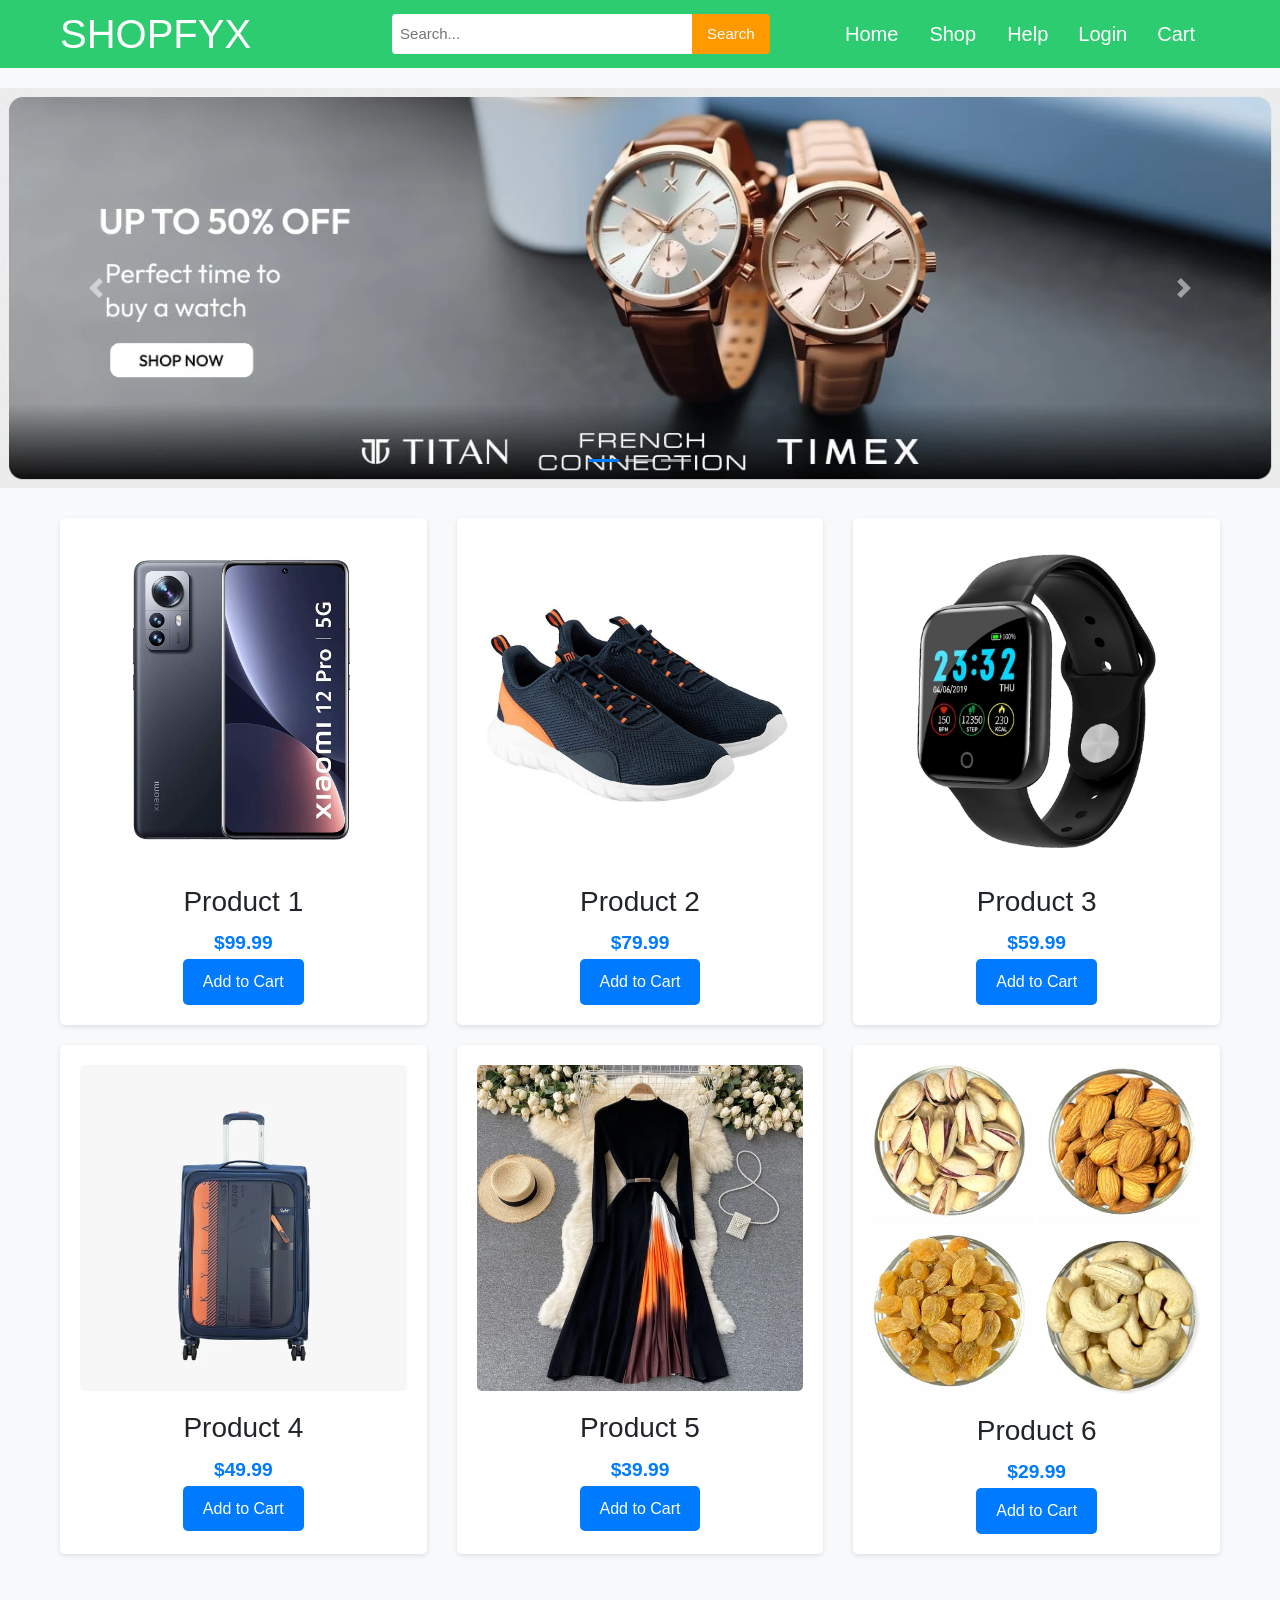
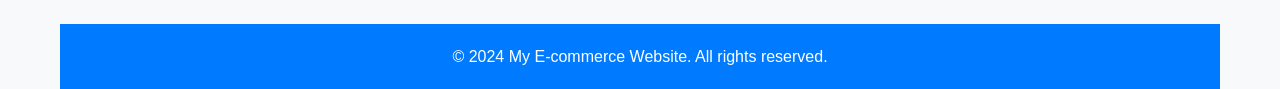
<file: index.html>
<!DOCTYPE html>
<html lang="en">
<head>
    <meta charset="UTF-8">
    <meta name="viewport" content="width=device-width, initial-scale=1.0">
    <title>My E-commerce Website</title>
    <link href="https://stackpath.bootstrapcdn.com/bootstrap/4.5.2/css/bootstrap.min.css" rel="stylesheet">
    <script src="https://code.jquery.com/jquery-3.5.1.slim.min.js"></script>
    <script src="https://cdn.jsdelivr.net/npm/@popperjs/core@2.5.4/dist/umd/popper.min.js"></script>
    <script src="https://stackpath.bootstrapcdn.com/bootstrap/4.5.2/js/bootstrap.min.js"></script>
    <style>
	*{
    margin: 0;
    padding: 0;
}
body {
            font-family: Arial, sans-serif;
            line-height: 1.6;
            font-size: 16px;
            background-color: #f8f9fa;
        }
        .container {
            max-width: 1200px;
            margin: 0 auto;
            padding: 0 20px;
        }

        header {
            background-color: #2ECC71;
            color: #ffffff;
            padding: 10px 0;
            display: flex;
            justify-content: space-between;
            align-items: center;
        }

        header h1 {
            margin: 0;
            font-size: 40px;
            margin-right: auto;
        }

        nav ul {
            list-style: none;
            display: flex;
            margin: 0;
            justify-content: center; /* Center the items horizontally */
            align-items: center; /* Center the items vertically */
        }

        nav ul li {
            margin-right: 20px;
            position: relative;
        }

        nav ul li a {
            color: #ffffff;
            text-decoration: none;
            padding: 5px;
            border-radius: 5px;
        }

        nav ul li a:hover {
            background-color: #ffffff;
            color: #007bff;
            text-decoration: none;
        }

        nav ul li ul {
            display: none;
            position: absolute;
            top: 100%;
            left: 0;
            background-color: #ffffff;
            padding: 10px;
            border: 1px solid #dddddd;
            border-radius: 5px;
            box-shadow: 0 2px 5px rgba(0, 0, 0, 0.1);
        }

        nav ul li:hover ul {
            display: block;
        }

        nav ul li ul li {
            margin: 0;
        }

        nav ul li ul li a {
            padding: 5px 10px;            
        }

        li:nth-child(n){
            font-size: 20px;
        }

        .search-bar {
            display: flex;
            align-items: center;
            margin: 0 auto; /* Center the search bar horizontally */
        }

        .search-bar input[type="text"] {
            padding: 8px;
            border: none;
            border-radius: 4px 0 0 4px;
            width: 300px;
        }

        .search-bar button {
            padding: 8px 15px;
            background-color: #FF9900;
            color: #ffffff;
            border: none;
            border-radius: 0 4px 4px 0;
            cursor: pointer;
        }
           
        .dropbtn {
          background-color: #2ECC71;
          color: white;
          padding: 16px;
          font-size: 16px;
          border: none;
          cursor: pointer;
        }
        
        .dropdown {
          position: relative;
          display: inline-block;
        }
        
        .dropdown-content {
          display: none;
          position: absolute;
          background-color: #f9f9f9;
          border-radius: 15px;
          min-width: 160px;
          box-shadow: 0px 8px 16px 0px rgba(0,0,0,0.2);
          z-index: 1;
        }
        
        .dropdown-content a {
          color: black;
          padding: 12px 16px;
          text-decoration: none;
          display: block;
        }
        
        .dropdown-content a:hover {background-color: #f1f1f1}
        
        .dropdown:hover .dropdown-content {
          display: block;
        }
        
        .dropdown:hover .dropbtn { 
            border-radius: 5px;
        background-color: white;
        color: blue;
        }
        .carousel {
            margin-top: 20px;
        }

        .carousel-indicators li {
            background-color: #ffffff;
        }

        .carousel-indicators li.active {
            background-color: #007bff;
        }

       
        .carousel-inner img {
            object-fit:cover;
            width: 100%;
            height: 400px;
        }

        .product-container {
            display: flex;
            flex-wrap: wrap;
            justify-content: space-between;
            margin-top: 30px;
        }

        .product {
            width: calc(33.333% - 20px);
            background-color: #ffffff;
            border-radius: 5px;
            box-shadow: 0 2px 5px rgba(0, 0, 0, 0.1);
            padding: 20px;
            margin-bottom: 20px;
            text-align: center;
        }

        .product img {
            width: 100%;
            margin-bottom: 20px;
            border-radius: 5px;
        }

        .product h3 {
            margin: 0 0 10px;
        }

        .product p {
            margin: 0;
            font-size: 1.2rem;
            font-weight: bold;
            color: #007bff;
        }

        .product button {
            background-color: #007bff;
            color: #ffffff;
            padding: 10px 20px;
            border: none;
            border-radius: 5px;
            cursor: pointer;
        }

        .product button:hover {
            background-color: #0069d9;
        }
           
        footer {
            background-color: #007bff;
            color: #ffffff;
            padding: 20px 0;
            text-align: center;
            margin-top: 50px;
        }

        footer p {
            margin-bottom: 0;
        }
    
	</style>
</head>
<body>
<header>
    <div class="container">
        <nav>
            <ul>
                <h1>SHOPFYX</h1>
                
                <li class="search-bar">  <!-- Added class to center the search bar -->
                    <input style="font-size: 15px;" type="text" placeholder="Search..." >
                    <button style="font-size: 15px;">Search</button>
                
                </li>
				<li><a href="#">Home</a></li>
                <li>
                    <div class="dropdown">
                        <button class="dropbtn" style="font-size: 20px; padding: 3px 6px;">Shop</button>
                        <div class="dropdown-content">
                        <a href="indx3.php">Mobiles</a>
                        <a href="indx1.php">Groceries</a>
                        <a href="indx4.php">Shoes</a>
                        <a href="indx5.php">Watches</a>
                        <a href="indx2.php">Clothes</a>
                        <a href="indx.php">Bags</a>
                        </div>
                      </div>
                    </li>
    
                <li><a href="faq.html">Help</a></li>
                <li><a href="login2.php">Login</a></li>
                <li><a href="cart.php" id="cart">Cart</a></li> <!-- Added Cart option -->
            </ul>
        </nav>
    </div>
</header>

<div id="carouselExampleIndicators" class="carousel slide" data-ride="carousel">
    <ol class="carousel-indicators">
        <li data-target="#carouselExampleIndicators" data-slide-to="0" class="active"></li>
        <li data-target="#carouselExampleIndicators" data-slide-to="1"></li>
        <li data-target="#carouselExampleIndicators" data-slide-to="2"></li>
    </ol>
    <div class="carousel-inner">
        <div class="carousel-item active">
            <img class="d-block w-100" src="port4.jpeg" alt="First slide">
        </div>
        <div class="carousel-item">
            <img class="d-block w-100" src="hello.jpeg" alt="Second slide">
        </div>
        <div class="carousel-item">
            <img class="d-block w-100" src="port3.jpeg" alt="Third slide">
        </div>
    </div>
    <a class="carousel-control-prev" href="#carouselExampleIndicators" role="button" data-slide="prev">
        <span class="carousel-control-prev-icon" aria-hidden="true"></span>
        <span class="sr-only">Previous</span>
    </a>
    <a class="carousel-control-next" href="#carouselExampleIndicators" role="button" data-slide="next">
        <span class="carousel-control-next-icon" aria-hidden="true"></span>
        <span class="sr-only">Next</span>
    </a>
</div>

<div class="container">

    <div class="product-container">
        <div class="product">
            <img src="phone.jpeg" alt="Product 1">
            <h3>Product 1</h3>
            <p>$99.99</p>
            <button>Add to Cart</button>
        </div>
          <div class="product">
            <img src="shoe.jpeg" alt="Product 2">
            <h3>Product 2</h3>
            <p>$79.99</p>
            <button>Add to Cart</button>
        </div>
        <div class="product">
            <img src="watch.jpeg" alt="Product 3">
            <h3>Product 3</h3>
            <p>$59.99</p>
            <button>Add to Cart</button>
        </div>
        <div class="product">
            <img src="bag.jpeg" alt="Product 4">
            <h3>Product 4</h3>
            <p>$49.99</p>
            <button>Add to Cart</button>
        </div>
        <div class="product">
            <img src="dress.jpeg" alt="Product 5">
            <h3>Product 5</h3>
            <p>$39.99</p>
            <button>Add to Cart</button>
        </div>
        <div class="product">
            <img src="gro.jpeg" alt="Product 6">
            <h3>Product 6</h3>
            <p>$29.99</p>
            <button>Add to Cart</button>
        </div>
    </div>
     <script>

     </script>

<footer>
    <div class="container">
        <p>&copy; 2024 My E-commerce Website. All rights reserved.</p>
    </div>
</footer>

</body>
</html>
</file>
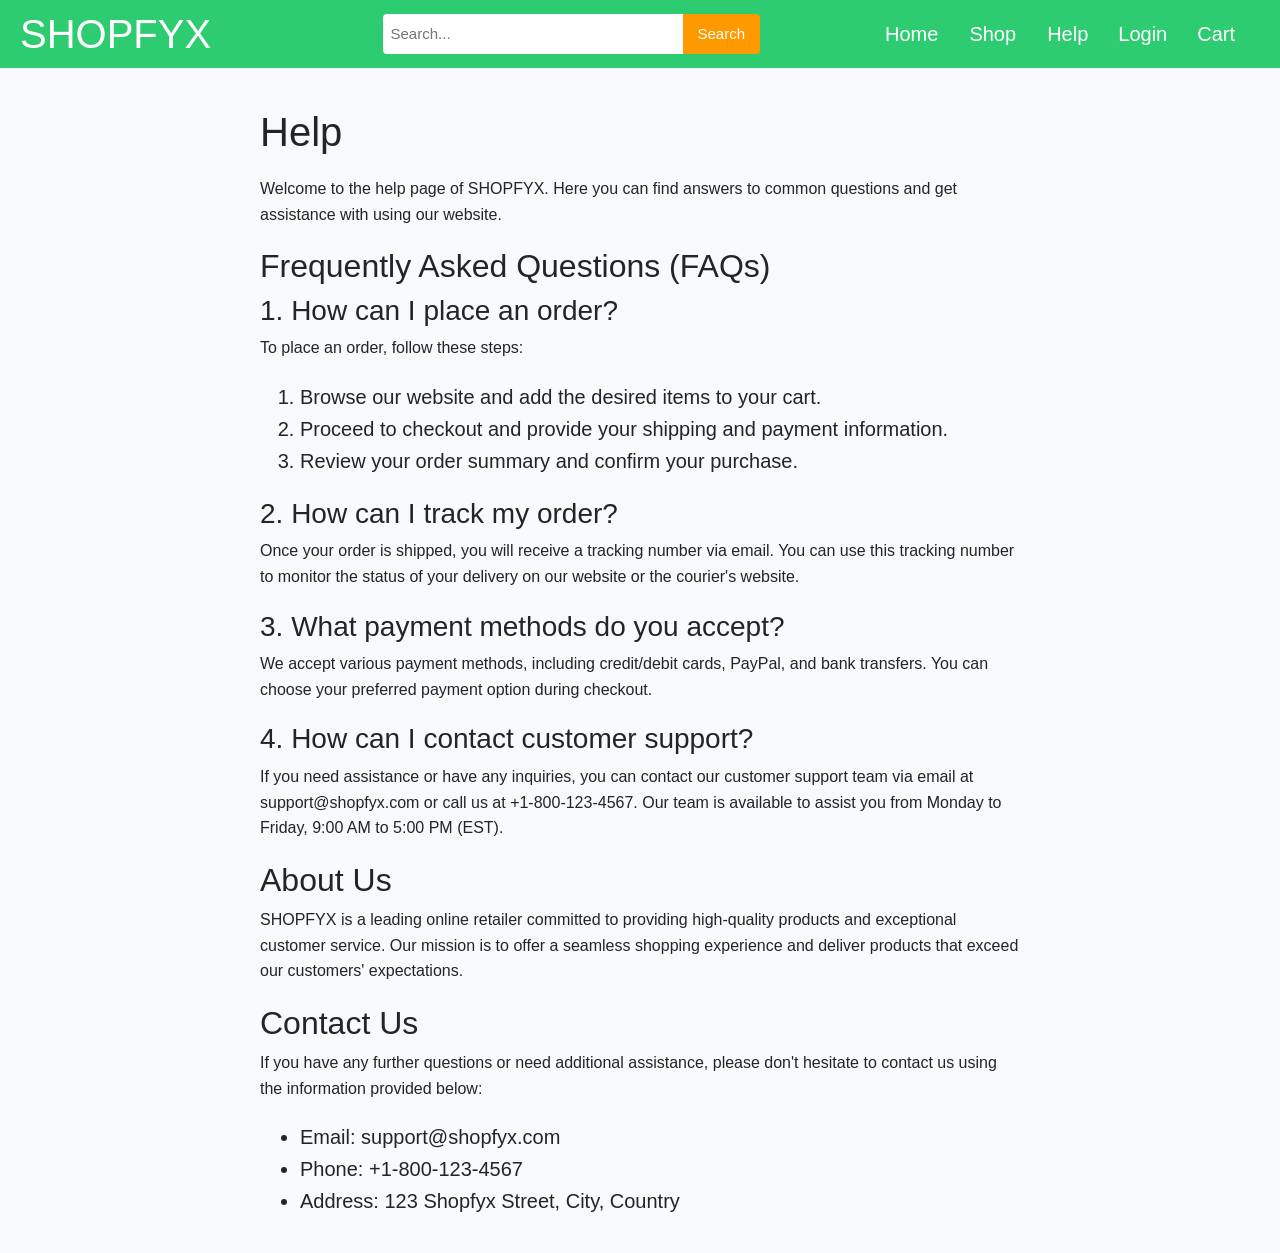
<file: faq.html>
<!DOCTYPE html>
<html lang="en">
<head>
    <meta charset="UTF-8">
    <meta name="viewport" content="width=device-width, initial-scale=1.0">
    <title>Help - SHOPFYX</title>
    <link href="https://stackpath.bootstrapcdn.com/bootstrap/4.5.2/css/bootstrap.min.css" rel="stylesheet">
    <style>
        body {
            font-family: Arial, sans-serif;
            line-height: 1.6;
            font-size: 16px;
            background-color: #f8f9fa;
            padding-top: 0; /* Removed padding top */
        }
        .container {
            max-width: 800px;
            margin: 0 auto;
            padding: 20px; /* Added padding to center content */
        }
        h1 {
            margin-bottom: 20px;
        }
        p {
            margin-bottom: 20px;
        }
        header {
            background-color: #2ECC71;
            color: #ffffff;
            padding: 10px 20px;
            display: flex;
            justify-content: space-between; /* Adjusted alignment */
            align-items: center;
            margin-bottom: 20px; /* Added margin bottom */
        }
        header h1 {
            margin: 0;
            font-size: 40px;
        }
        nav ul {
            list-style: none;
            display: flex;
            margin: 0;
            justify-content: center; /* Center the items horizontally */
            align-items: center; /* Center the items vertically */
        }
        nav ul li {
            margin-right: 20px;
            position: relative;
        }
        nav ul li a {
            color: #ffffff;
            text-decoration: none;
            padding: 5px;
            border-radius: 5px;
        }
        nav ul li a:hover {
            background-color: #ffffff;
            color: #007bff;
            text-decoration: none;
        }
        nav ul li ul {
            display: none;
            position: absolute;
            top: 100%;
            left: 0;
            background-color: #ffffff;
            padding: 10px;
            border: 1px solid #dddddd;
            border-radius: 5px;
            box-shadow: 0 2px 5px rgba(0, 0, 0, 0.1);
        }
        nav ul li:hover ul {
            display: block;
        }
        nav ul li ul li {
            margin: 0;
        }
        nav ul li ul li a {
            padding: 5px 10px;            
        }
        li:nth-child(n){
            font-size: 20px;
        }
        .search-bar {
            display: flex;
            align-items: center;
            justify-content: center; /* Center the search bar horizontally */
			margin-right:120px;
        }
        .search-bar input[type="text"] {
            padding: 8px;
            border: none;
            border-radius: 4px 0 0 4px;
            width: 300px;
        }
        .search-bar button {
            padding: 8px 15px;
            background-color: #FF9900;
            color: #ffffff;
            border: none;
            border-radius: 0 4px 4px 0;
            cursor: pointer;
        }
        .dropbtn {
          background-color: #2ECC71;
          color: white;
          padding: 16px;
          font-size: 16px;
          border: none;
          cursor: pointer;
        }
        .dropdown {
          position: relative;
          display: inline-block;
        }
        .dropdown-content {
          display: none;
          position: absolute;
          background-color: #f9f9f9;
          border-radius: 15px;
          min-width: 160px;
          box-shadow: 0px 8px 16px 0px rgba(0,0,0,0.2);
          z-index: 1;
        }
        .dropdown-content a {
          color: black;
          padding: 12px 16px;
          text-decoration: none;
          display: block;
        }
        .dropdown-content a:hover {
            background-color: #f1f1f1;
        }
        .dropdown:hover .dropdown-content {
          display: block;
        }
        .dropdown:hover .dropbtn { 
            border-radius: 5px;
            background-color: white;
            color: blue;
        }
    </style>
</head>
<body>
    <header>
        <h1>SHOPFYX</h1>
        <nav>
            <ul>
                <li class="search-bar">
                    <input style="font-size: 15px;" type="text" placeholder="Search...">
                    <button style="font-size: 15px;">Search</button>
                </li>
                <li><a href="indexsample.html">Home</a></li>
                <li>
                    <div class="dropdown">
                        <button class="dropbtn" style="font-size: 20px; padding: 3px 6px;">Shop</button>
                        <div class="dropdown-content">
                            <a href="indx3.php">Mobiles</a>
                            <a href="indx1.php">Groceries</a>
                            <a href="indx4.php">Shoes</a>
                            <a href="indx5.php">Watches</a>
                            <a href="indx2.php">Clothes</a>
                            <a href="indx.php">Bags</a>
                        </div>
                    </div>
                </li>
                <li><a href="#">Help</a></li>
                <li><a href="login2.php">Login</a></li>
                <li><a href="cart.php" id="cart">Cart</a></li>
            </ul>
        </nav>
    </header>

    <div class="container">
        <h1>Help</h1>
        <p>Welcome to the help page of SHOPFYX. Here you can find answers to common questions and get assistance with using our website.</p>

        <h2>Frequently Asked Questions (FAQs)</h2>
        <h3>1. How can I place an order?</h3>
        <p>To place an order, follow these steps:
            <ol>
                <li>Browse our website and add the desired items to your cart.</li>
                <li>Proceed to checkout and provide your shipping and payment information.</li>
                <li>Review your order summary and confirm your purchase.</li>
            </ol>
        </p>

        <h3>2. How can I track my order?</h3>
        <p>Once your order is shipped, you will receive a tracking number via email. You can use this tracking number to monitor the status of your delivery on our website or the courier's website.</p>

        <h3>3. What payment methods do you accept?</h3>
        <p>We accept various payment methods, including credit/debit cards, PayPal, and bank transfers. You can choose your preferred payment option during checkout.</p>

        <h3>4. How can I contact customer support?</h3>
        <p>If you need assistance or have any inquiries, you can contact our customer support team via email at support@shopfyx.com or call us at +1-800-123-4567. Our team is available to assist you from Monday to Friday, 9:00 AM to 5:00 PM (EST).</p>

        <h2>About Us</h2>
        <p>SHOPFYX is a leading online retailer committed to providing high-quality products and exceptional customer service. Our mission is to offer a seamless shopping experience and deliver products that exceed our customers' expectations.</p>

        <h2>Contact Us</h2>
        <p>If you have any further questions or need additional assistance, please don't hesitate to contact us using the information provided below:</p>
        <ul>
            <li>Email: support@shopfyx.com</li>
            <li>Phone: +1-800-123-4567</li>
            <li>Address: 123 Shopfyx Street, City, Country</li>
        </ul>
    </div>
</body>
</html>
</file>
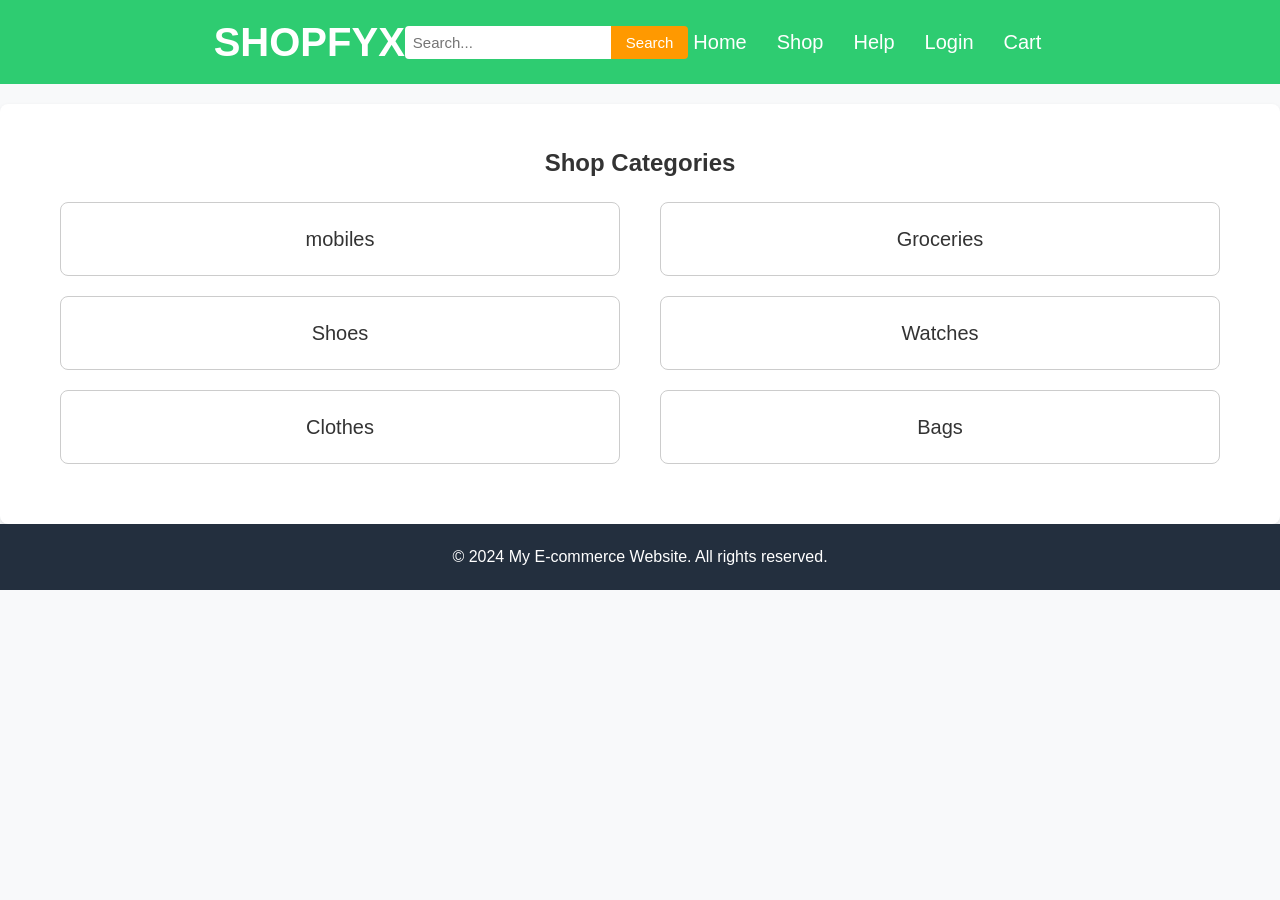
<file: shop.html>
<!DOCTYPE html>
<html lang="en">
<head>
    <meta charset="UTF-8">
    <meta name="viewport" content="width=device-width, initial-scale=1.0">
    <title>Shop - My E-commerce Website</title>
     <link rel="stylesheet" href="shop.css">
</head>
<body>
    <header>
        <div class="container">
            <nav>
                <ul>
                    <h1>SHOPFYX</h1>
                    
                    <li class="search-bar">  <!-- Added class to center the search bar -->
                        <input style="font-size: 15px;" type="text" placeholder="Search..." >
                        <button style="font-size: 15px;">Search</button>
                    
                    </li>
                    <li><a href="indexsample.html">Home</a></li>
                    <li><a href="shop.html">Shop</a></li>
                    <li><a href="#">Help</a></li>
                    <li><a href="login1.html">Login</a></li>
                    <li><a href="cart.php" id="cart">Cart</a></li> <!-- Added Cart option -->
                </ul>
            </nav>
        </div>
    </header>
    <section id="shop-categories">
        <div class="container">
            <h2>Shop Categories</h2>
            <ul>
                <li><a href="mobiles.htm">mobiles</a></li>
                <li><a href="Groceries.htm">Groceries</a></li>
                <li><a href="Shoes.htm">Shoes</a></li>
                <li><a href="watches.htm">Watches</a></li>
                <li><a href="Clothes.htm">Clothes</a></li>
                <li><a href="bags.htm">Bags</a></li>
                <!-- Add more categories as needed -->
            </ul>
        </div>
    </section>
    <footer>
        <p>&copy; 2024 My E-commerce Website. All rights reserved.</p>
    </footer>
</body>
</html>
</file>
<file: shop.css>
* {
    margin: 0;
    padding: 0;
    box-sizing: border-box;
}
body {
    font-family: Arial, sans-serif;
    line-height: 1.6;
    font-size: 16px;
    background-color: #f8f9fa;
}

.container {
    max-width: 1200px;
    margin: 0 auto;
    padding: 0 20px;
}

header {
    background-color: #2ECC71;
    color: #ffffff;
    padding: 10px 0;
    display: flex;
    justify-content: space-between;
    align-items: center;
}

header h1 {
    margin: 0;
    font-size: 40px;
    margin-right: auto;
}

nav ul {
    list-style: none;
    display: flex;
    margin: 0;
    justify-content: center; /* Center the items horizontally */
    align-items: center; /* Center the items vertically */
}

nav ul li {
    margin-right: 20px;
    position: relative;
}

nav ul li a {
    color: #ffffff;
    text-decoration: none;
    padding: 5px;
    border-radius: 5px;
}

nav ul li a:hover {
    background-color: #ffffff;
    color: #007bff;
    text-decoration: none;
}

nav ul li ul {
    display: none;
    position: absolute;
    top: 100%;
    left: 0;
    background-color: #ffffff;
    padding: 10px;
    border: 1px solid #dddddd;
    border-radius: 5px;
    box-shadow: 0 2px 5px rgba(0, 0, 0, 0.1);
}

nav ul li:hover ul {
    display: block;
}
nav{
    display: flex;
    row-gap: 10px;
}

nav ul li ul li {
    margin: 0;
}

nav ul li ul li a {
    padding: 5px 10px;            
}

li:nth-child(n){
    font-size: 20px;
}
.search-bar {
    display: flex;
    align-items: center;
    margin: 0 auto; /* Center the search bar horizontally */
}
.search-bar input[type="text"] {
    padding: 8px;
    border: none;
    border-radius: 4px 0 0 4px;
}

.search-bar button {
    padding: 8px 15px;
    background-color: #FF9900;
    color: #ffffff;
    border: none;
    border-radius: 0 4px 4px 0;
    cursor: pointer;
}

section#shop-categories {
    padding: 40px;
    background-color: #ffffff;
    box-shadow: 0 2px 4px rgba(0, 0, 0, 0.1);
    border-radius: 8px;
    margin-top: 20px;
}

section#shop-categories h2 {
    margin-bottom: 20px;
    text-align: center;
    font-size: 24px;
    color: #333333;
}

section#shop-categories ul {
    list-style: none;
    padding: 0;
    display: flex;
    flex-wrap: wrap;
    justify-content: space-between;
}

section#shop-categories ul li {
    margin-bottom: 20px;
    text-align: center;
    width: calc(50% - 20px); /* Adjusted width */
}

section#shop-categories ul li a {
    text-decoration: none;
    color: #333333;
    padding: 20px 30px; /* Increased padding */
    border: 1px solid #cccccc;
    border-radius: 8px;
    display: block;
    transition: background-color 0.3s;
}

section#shop-categories ul li a:hover {
    background-color: #f0f0f0;
}

nav ul li:nth-last-child(1) {
    margin-right: 20px;
}

footer {
    background-color: #232f3e;
    color: #ffffff;
    padding: 20px;
    text-align: center;
}
</file>
